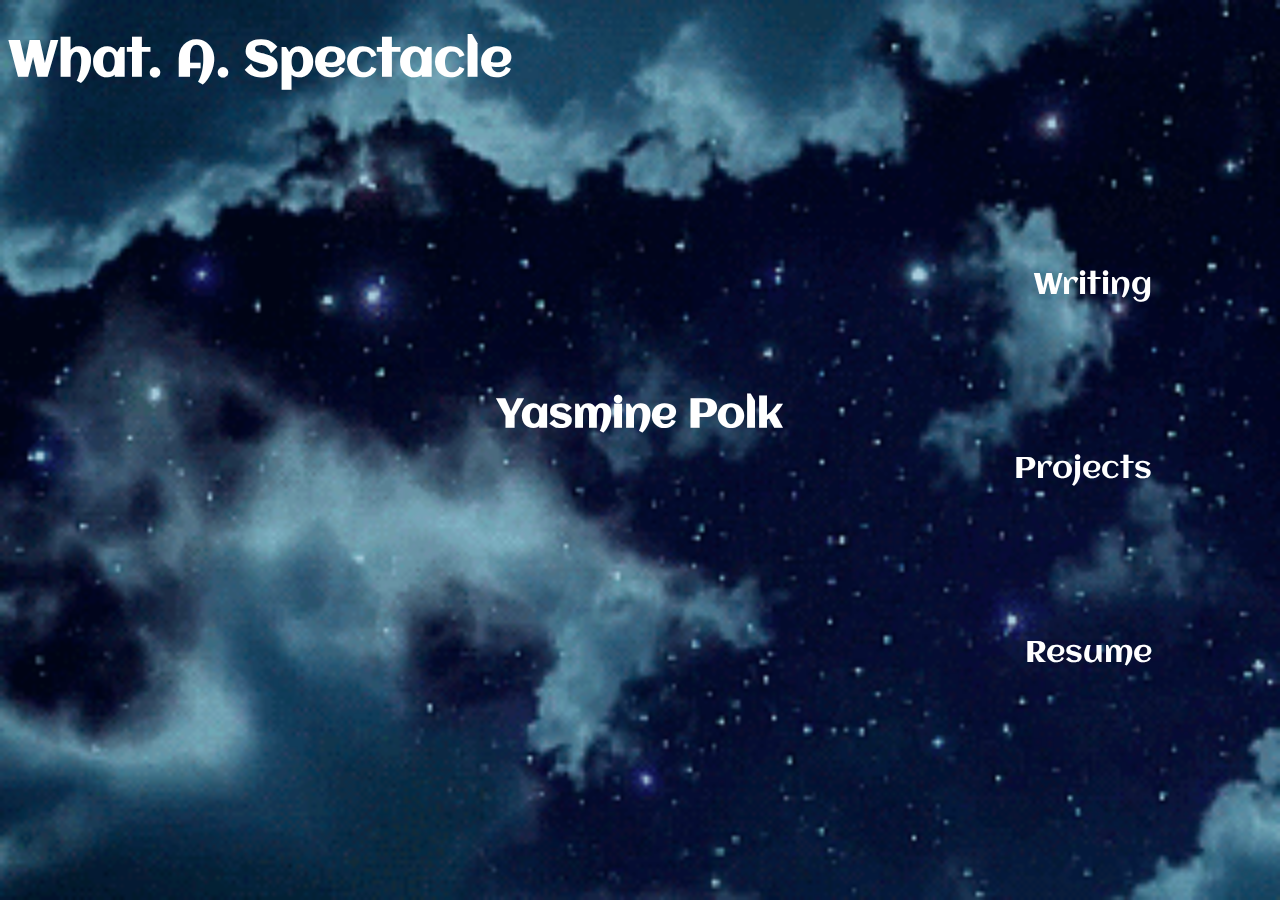
<file: docs/index.html>
<!DOCTYPE html>
<html lang="en">
<head>
    <meta charset="UTF-8">
    <meta name="viewport" content="width=device-width, initial-scale=1.0">
    <link href="https://fonts.googleapis.com/css2?family=Aclonica&family=Montserrat+Subrayada&display=swap" rel="stylesheet">
    <link rel="stylesheet" href="css/style.css">
    <script src="libs/jquery-3.5.1.min.js"></script>
    <h1><title>What A Spectecle</title></h1>
</head>
<body>
    <div class="background"><img src="assets/gifs/clouds.gif" alt="clouds"></div>

    <h1><a class="site-title" href=".">What. A. Spectacle</a></h1>
    <h2><a href="about">Yasmine Polk</a></h2>

    
    <ul id="menu">
        <li><a href="writing">Writing</a></li>
        <li><a href="projects/">Projects</a></li>
        <li><a href=https://documentcloud.adobe.com/link/track?uri=urn:aaid:scds:US:91e7331e-59f6-4375-bccd-f9ccf3856873" download="https://documentcloud.adobe.com/link/track?uri=urn:aaid:scds:US:91e7331e-59f6-4375-bccd-f9ccf3856873">Resume</a></li>
    </ul>

</body>
</html>
</file>
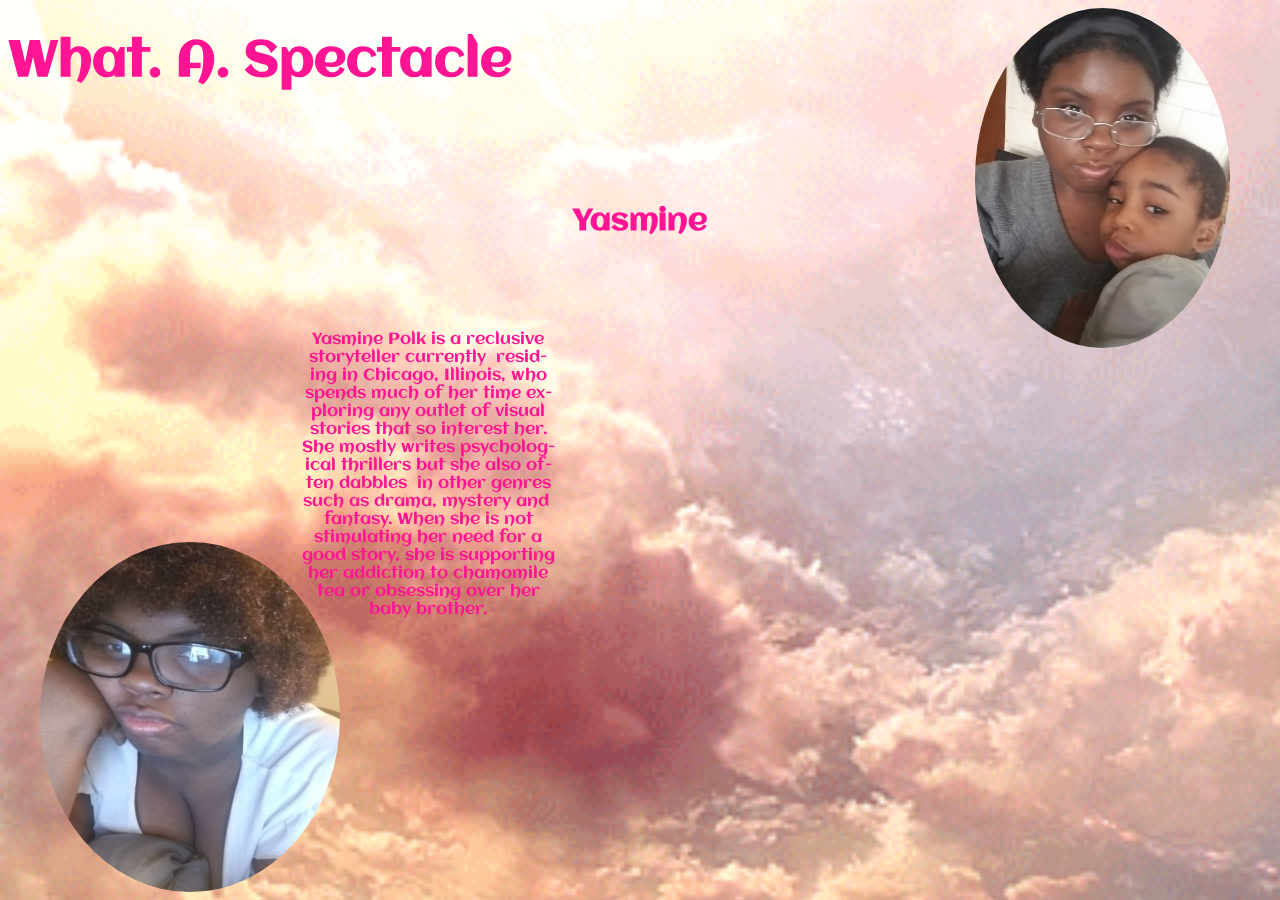
<file: docs/about/index.html>
<!DOCTYPE html>
<html lang="en">
<head>
    <meta charset="UTF-8">
    <meta name="viewport" content="width=device-width, initial-scale=1.0">
 <link rel="stylesheet" href="../css/style.css">
 <link href="https://fonts.googleapis.com/css2?family=Aclonica&family=Montserrat+Subrayada&display=swap" rel="stylesheet">  
    <title>About Me</title>


</head>
<body>
    <div class="background">
        <img src=giphy.gif alt="giphy">
    </div>
    <h1><a class="site-title deeppink" href="..">What. A. Spectacle</a></h1>
    <h2 class="my-name">Yasmine</h2>
        <p id="Bio">Yasmine Polk is a reclusive storyteller currently 
         residing in Chicago, Illinois, who spends much
        of her time exploring any outlet of visual stories
        that so interest her. She mostly writes
        psychological thrillers but she also often dabbles 
        in other genres such as drama, mystery and 
        fantasy. When she is not stimulating her need 
        for a good story, she is supporting her addiction to chamomile tea or obsessing over her baby brother. 
        </p>
    <img id="me" src="me.jpg" alt="me">
    <img id="us" src="us.jpg" alt="us">
    


</body>
</html>
</file>
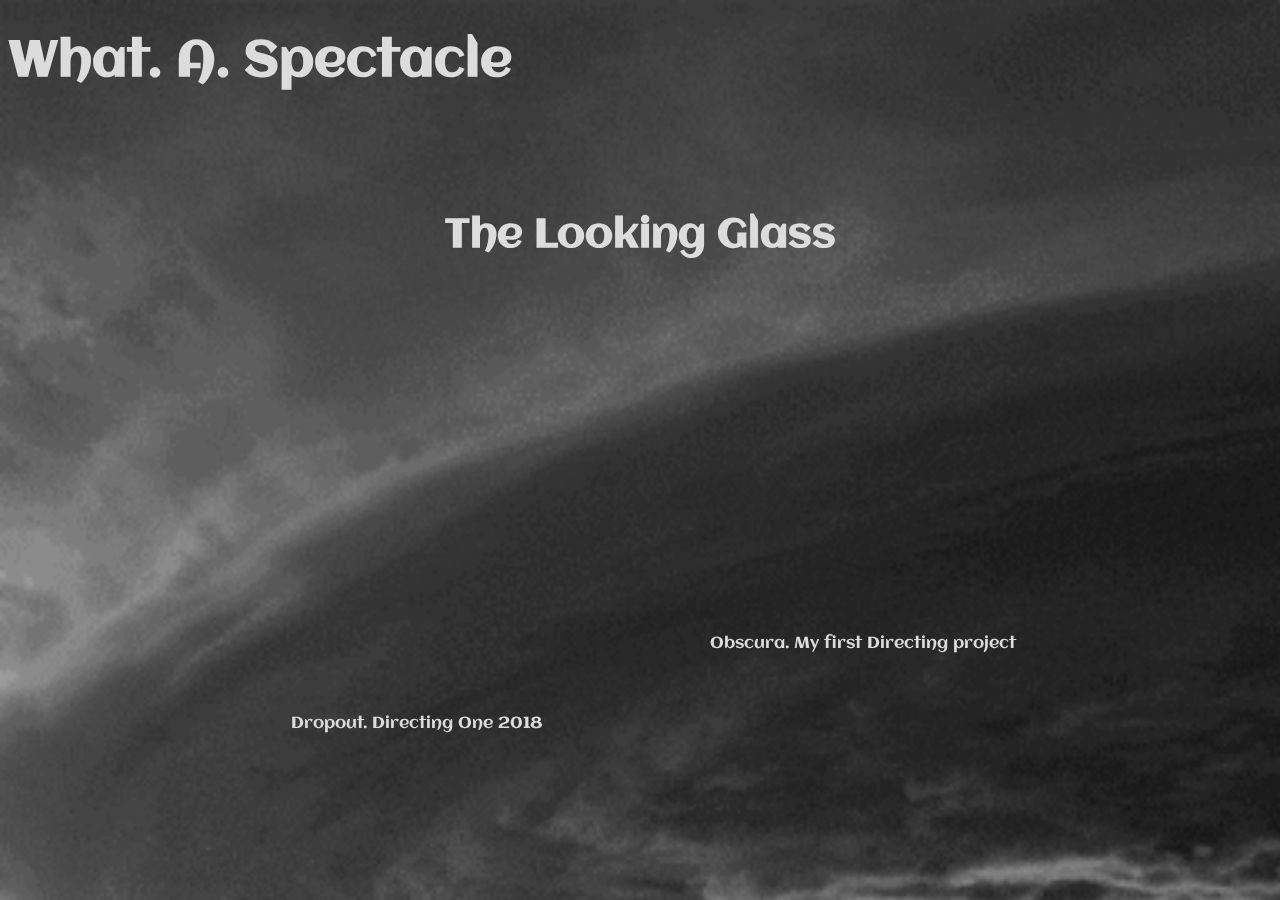
<file: docs/projects/index.html>
<!DOCTYPE html>
<html lang="en">
<head>
    <meta charset="UTF-8">
    <meta name="viewport" content="width=device-width, initial-scale=1.0">
    <link rel="stylesheet" href="../css/style.css">
    <link href="https://fonts.googleapis.com/css2?family=Aclonica&family=Montserrat+Subrayada&display=swap" rel="stylesheet"> 
    <title>Photography</title>
</head>
<body>
    <h1><a class="site-title gainsboro" href="..">What. A. Spectacle</a></h1>
    <h2 class="projects">The Looking Glass</h2>
    <div class="background"><img src="storm.gif" alt="storm"></div>

    <div class="project-video-container">

        <div class="project-video">        
            <iframe src="https://player.vimeo.com/video/417110775" width="320" height="360" frameborder="0" allow="autoplay; fullscreen" allowfullscreen></iframe>
            <p class="video-title">Dropout. Directing One 2018</p>
        </div>

        <div class="project-video">        
            <iframe width="320" height="200" src="https://www.youtube.com/embed/ErBEWAGi6bE" frameborder="0" allow="accelerometer; autoplay; encrypted-media; gyroscope; picture-in-picture" allowfullscreen></iframe>
            <p class="video-title">Obscura. My first Directing project</p>
        </div>
    </div>
</body>
</html>
</file>
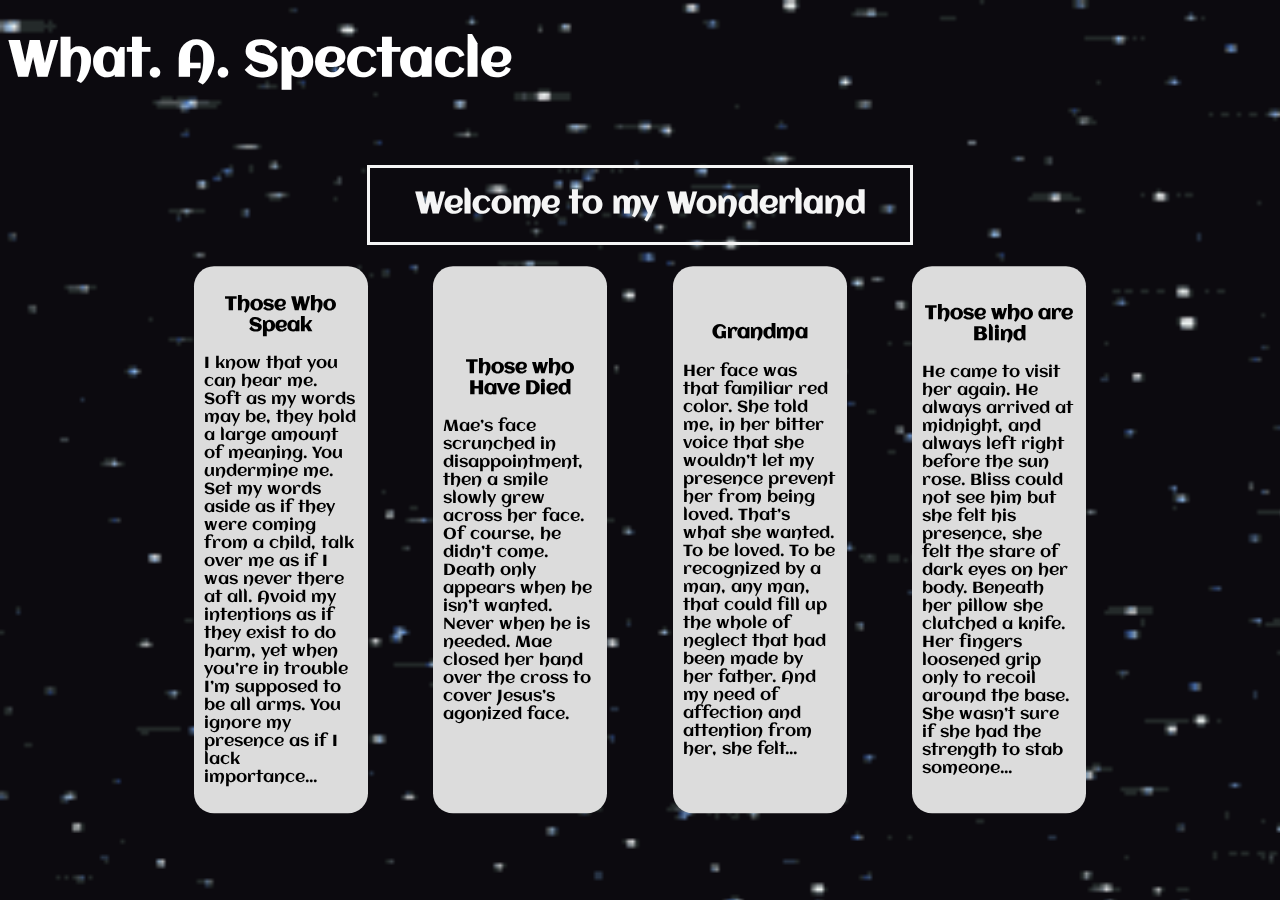
<file: docs/writing/index.html>
<!DOCTYPE html>
<html lang="en">
<head>
    <meta charset="UTF-8">
    <meta name="viewport" content="width=device-width, initial-scale=1.0">
    <link rel="stylesheet" href="../css/style.css">
    <link href="https://fonts.googleapis.com/css2?family=Aclonica&family=Montserrat+Subrayada&display=swap" rel="stylesheet"> 
    
    <script src="../libs/jquery-3.5.1.min.js"></script>
    <title>Writing</title>

</head>
<body>
    <a href=".."><h1>What. A. Spectacle</h1></a>
    <h2 class="page-title whitesmoke">Welcome to my Wonderland</h2>
    <div class="background">
        <img src="stars.gif" alt="stars">
    </div>

    <div class="writing-sample-container">


        <div class="writing-sample">
            <div class="writing-sample-card">
                <h3 class="writing-sample-title">Those Who Speak</h3>
                <p class="writing-sample-content">
                    I know that you can hear me. Soft as my words may be, they hold a large amount of meaning. You undermine me. Set my words aside as if they were coming from a child, talk over me as if I was never there at all. Avoid my intentions as if they exist to do harm, yet when you’re in trouble I’m supposed to be all arms. 
                    You ignore my presence as if I lack importance... </p>
            </div>
            <div class="modal">
                <div class="modal-background"></div>
                <div class="modal-popout">
                    <div class="close">+</div>
                    <p><a class= help href=https://documentcloud.adobe.com/link/track?uri=urn%3Aaaid%3Ascds%3AUS%3Ac80d9c3a-7f0a-4848-97a9-20ade748def0>Click Here for more</p></a>
                </div>
            </div>
        </div>

        
        <div class="writing-sample">
            <div class="writing-sample-card">
                <h3 class="writing-sample-title">Those who Have Died</h3>
                <p class="writing-sample-content">Mae’s face scrunched in disappointment, then a smile slowly grew across her face. Of course, he didn’t come. Death only appears when he isn’t wanted. Never when he is needed. Mae closed her hand over the cross to cover Jesus’s agonized face. </p>
            </div>
            <div class="modal">
                <div class="modal-background"></div>
                <div class="modal-popout">
                    <div class="close">+</div>
                    <p><a class= help href=https://documentcloud.adobe.com/link/track?uri=urn%3Aaaid%3Ascds%3AUS%3A6253a7c3-219c-4304-b433-4324d1368eea>Click Here for more</p></a>
                </div>
            </div>
        </div>


        <div class="writing-sample">
            <div class="writing-sample-card">
                <h3 class="writing-sample-title">Grandma</h3>
                <p class="writing-sample-content">Her face was that familiar red color. She told me, in her bitter voice that she wouldn’t let my presence prevent her from being loved. That’s what she wanted. To be loved. To be recognized by a man, any man, that could fill up the whole of neglect that had been made by her father. And my need of affection and attention from her, she felt...</p>
            </div>
            <div class="modal">
                <div class="modal-background"></div>
                <div class="modal-popout">
                    <div class="close">+</div>
                    <p><a class= help href=https://documentcloud.adobe.com/link/track?uri=urn%3Aaaid%3Ascds%3AUS%3A68c60d4f-c1ca-45fa-bc8c-b18e0c1b2254>Click Here for more</p></a>
                </div>
            </div>
        </div>


        <div class="writing-sample">
            <div class="writing-sample-card">
                <h3 class="writing-sample-title">Those who are Blind</h3>
                <p class="writing-sample-content">
                    He came to visit her again. He always arrived at midnight, and always left right before the sun rose. 
                    Bliss could not see him but she felt his presence, she felt the stare of dark eyes on her body. Beneath her pillow she clutched a knife. Her fingers loosened grip only to recoil around the base. She wasn’t sure if she had the strength to stab someone...
                    </p>
            </div>
            <div class="modal">
                <div class="modal-background"></div>
                <div class="modal-popout">
                    <div class="close">+</div>
                    <p><a class=help href=https://documentcloud.adobe.com/link/track?uri=urn%3Aaaid%3Ascds%3AUS%3Ab0ec4356-a6fb-4bf4-864d-4a50867dcf55> Click Here For More</p></a>
                </div>
            </div>
        </div>
    </div>

    

     

      
        
     
        
    <script src="../scripts/main.js"></script>    
</body>
</html>
</file>
<file: docs/css/style.css>
body {
    font-family: 'Montserrat Subrayada', sans-serif;
    font-family: 'Aclonica', sans-serif;
}

a {
    color: white;
    text-decoration: none;
}

.background {
    width: 100%;
    height: 100%;
    position: fixed;
    top: 0;
    left: 0;
    z-index: -1;
}

.background img {
    min-width: 2000px;
    width: 100%;
}

h1 {
    font-size:50px;
}

h2 {
    position: absolute;
    left: 0;
    top: 40%;
    width: 100%;
    text-align: center;
    font-size: 40px;

}
#menu {
    position: absolute;
    right: 10%;
    top: 50%;
    transform: translate(0, -50%);
    text-align: right;
    color: white;
    font-size: 20px;
    list-style: none;
}


#menu li {
    margin: 150px 0;
    font-size: 30px;
}


#Bio{   
    hyphens: auto; 
    left: 300px;
    width: 200px;
    position: fixed;
    top: 35%;
    width: 20%;
    text-align: center;
    font-size: 16px;
    color:deeppink;
    word-wrap: break-word;
    
}

#why {
    hyphens: auto; 
    right: 50px;
    width: 600px;
    position: fixed;
    text-align: center;
    font-size: 17px;
    bottom: 200px;
   color: deeppink;
  }

  #happy{
    hyphens: auto; 
    right: 50px;
    width: 600px;
    position: fixed;
    text-align: center;
    font-size: 16px;
    bottom: 50px;
    color: deeppink;
}
  


#float {
    float: left;
    width: 150px;
}

#me{
    position: absolute;
    bottom: 8px;
    left: 40px;
    height: 350px;
    width: 300px;
    border-radius: 50%;
    
    
}
#us {
    position: absolute;
    top: 8px;
    right: 50px;
    height: 340px;
    border-radius: 50%;
    float: right;
   shape-outside: circle();
}

.my-name {
    position: absolute;
    left: 00px;
    top: 20%;
    width: 100%;
    font-size: 30px;
    color: deeppink

}

.site-title {
    font-size:50px; 
}

.page-title {
    position: absolute;
    left: 50%;
    top: 20%;
    transform: translate(-50%, -50%);
    width: 100%;
    text-align: center;
    font-size: 30px;
    border: solid;
    width: 500px;
    padding: 20px;
}

.deeppink {
    color: deeppink;
}
.gainsboro{
    color: gainsboro;
}

.whitesmoke{
    color: whitesmoke;
}

.projects {
    color: gainsboro;
    position: absolute;
    left: 0;
    top: 20%;
    width: 100%;
    text-align: center;
    font-size: 40px;
}

.help {
    color: black;
}
.writing-sample-container {
    width: 80%;
    /* border: 3px solid gainsboro; */
    border-radius: 10px;

    position: absolute;
    left: 50%;
    top: 60%;
    transform: translate(-50%, -50%);

    display: flex;
    justify-content: space-evenly;
    flex-wrap: wrap;
}

.writing-sample {
    width: 12vw;
    min-width: 150px;
    background-color: gainsboro;
    border-radius: 20px;
    display: flex;
    flex-direction: column;
    justify-content: center;
    align-items: center;
    flex-wrap: wrap;
    padding: 10px;
}

.writing-sample-title {
    text-align: center;
}



  
  .modal {
    display: none;
    opacity: 0;
  }
  
  .modal-background {
    position: absolute;
    width: 100%;
    height: 100%;
    background-color: rgba(0, 0, 0, 0.5);
    top: 0;
    left: 0;
  }
  
  .modal-popout {
    position: absolute;
    background-color: white;
    top: 50%;
    left: 50%;
    transform: translate(-50%, -50%);
    border: 2px solid black;
    padding: 20px;
  }
  
  .close {
    position: absolute;
    top: 10px;
    right: 10px;
  }
  
  .close:hover {
    cursor: pointer;
    color: deeppink;
  }

  .project-video-container {

    width: 70vw;
    position: absolute;

    top: 550px;
    left: 50%;
    transform: translate(-50%, -50%);

    display: flex;
    justify-content: space-evenly;
    flex-wrap: wrap;



  }

  .project-video {
    margin: 20px;
    width: 45%;
    min-width: 300px;
    display: flex;
    flex-direction: column;
    justify-content: center;
    align-items: center;

  }

  .video-title {
      margin-top: 4px;
      text-align: center;
      color: gainsboro;
  }
</file>
